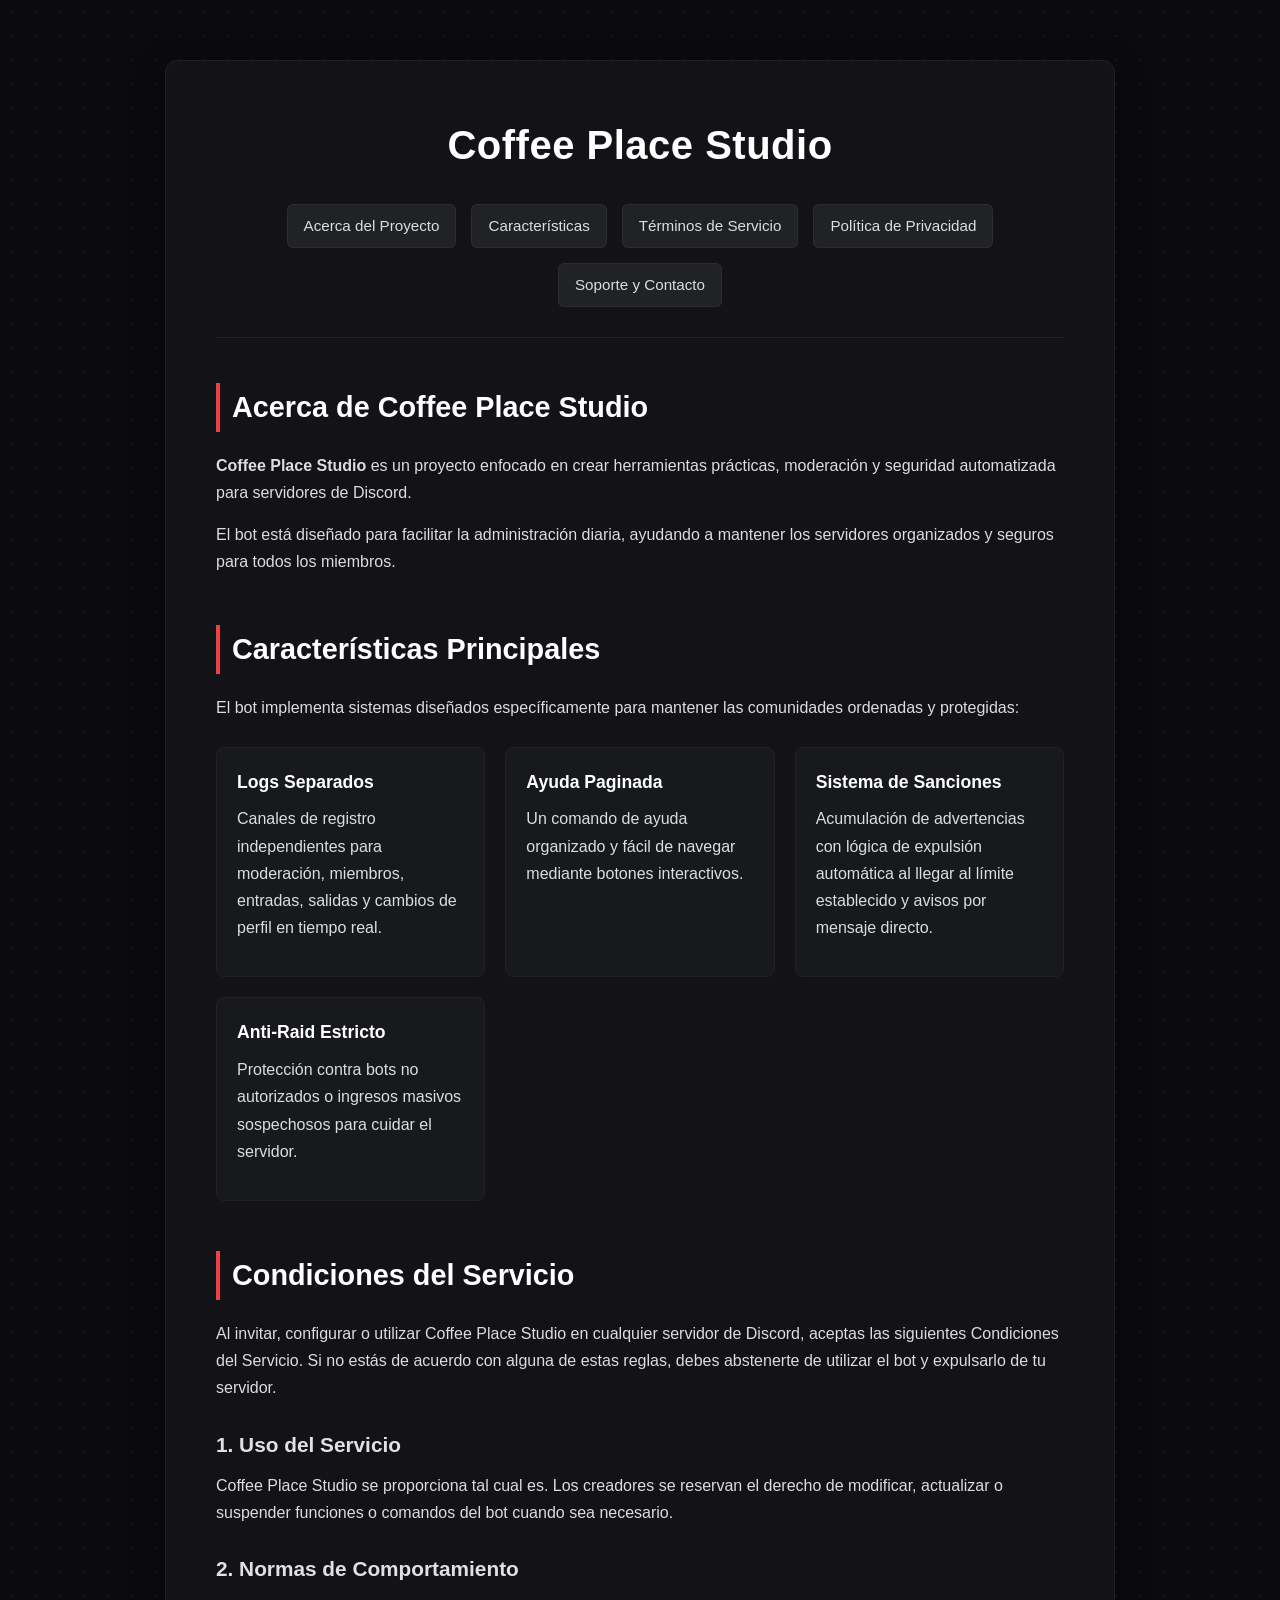
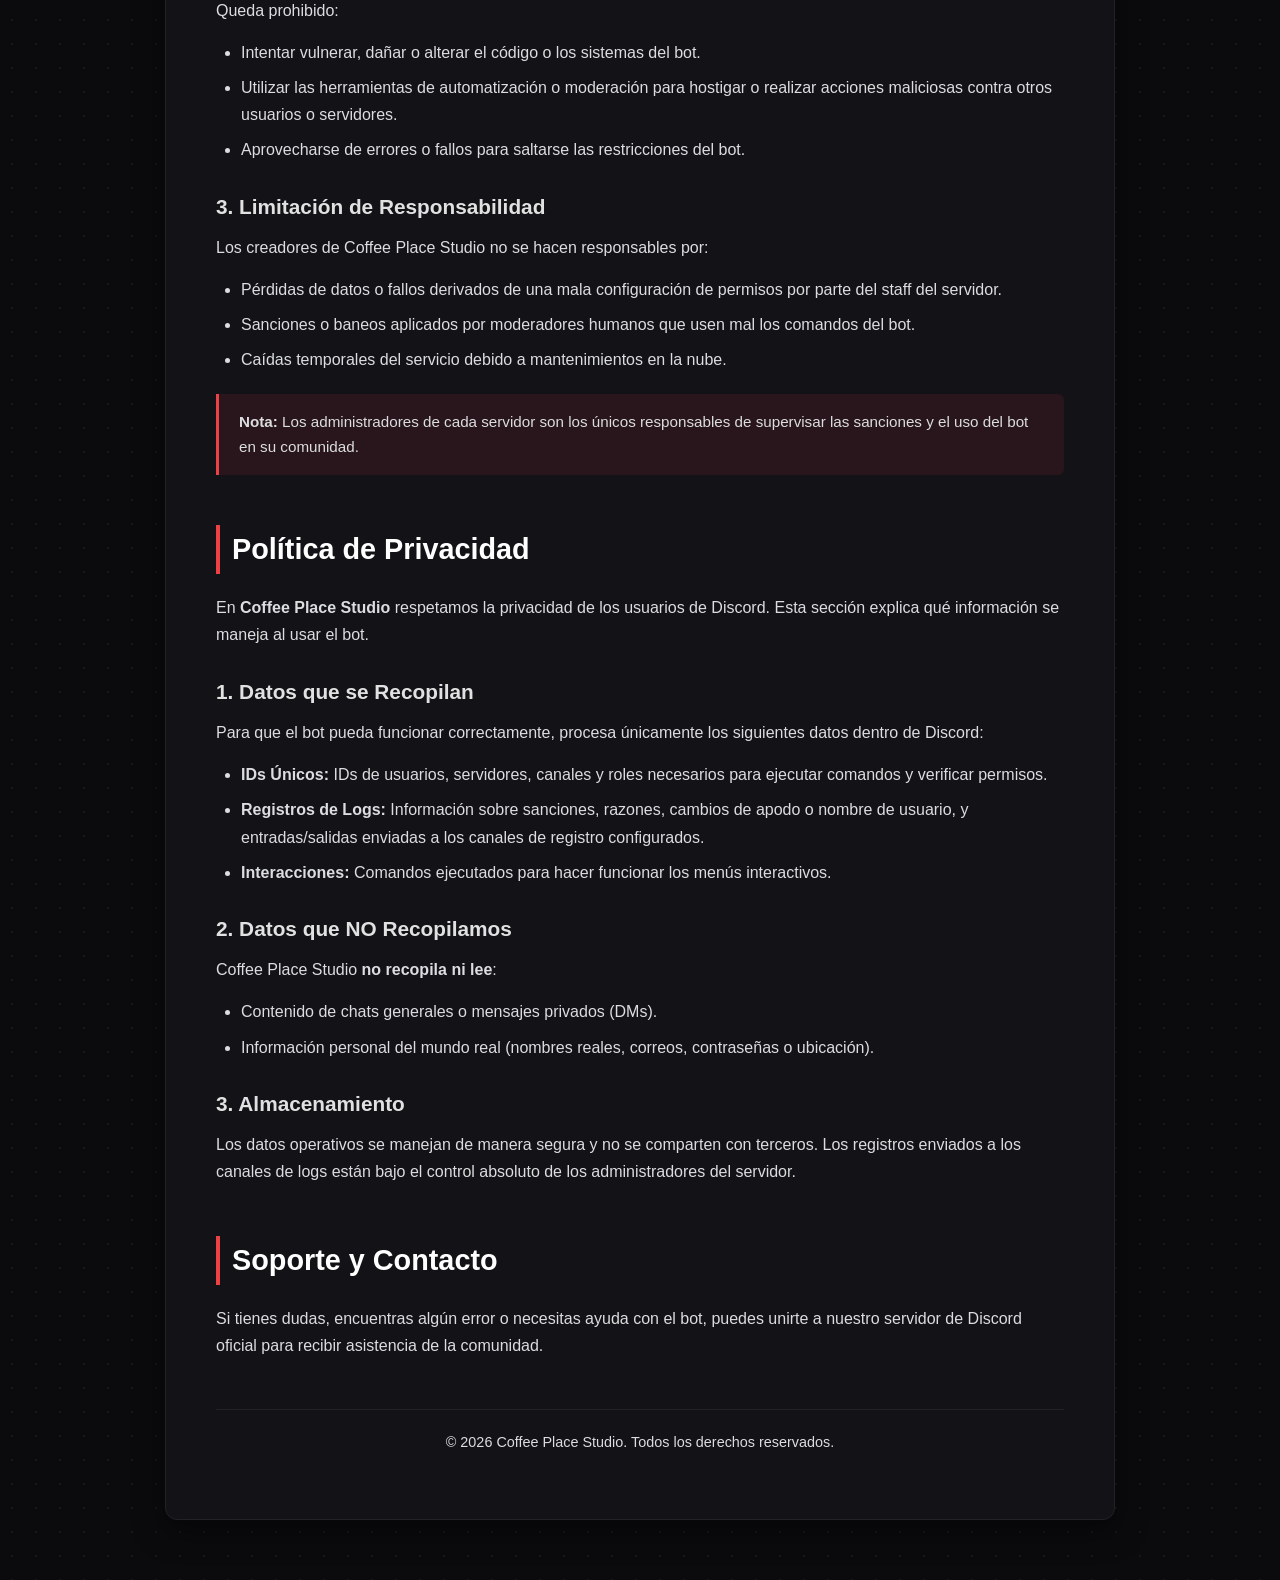
<file: index.html>
<!DOCTYPE html>
<html lang="es">
<head>
    <meta charset="UTF-8">
    <meta name="viewport" content="width=device-width, initial-scale=1.0">
    <title>Coffee Place Studio - Legal, Términos y Privacidad</title>
    <style>
        :root {
            --bg-color: #0b0b0e;
            --panel-bg: #121217;
            --accent-color: #ED4245;
            --text-main: #dcddde;
            --text-muted: #8e9297;
            --border-color: #202225;
        }

        * {
            box-sizing: border-box;
            margin: 0;
            padding: 0;
        }

        body {
            font-family: 'Segoe UI', Tahoma, Geneva, Verdana, sans-serif;
            background-color: var(--bg-color);
            color: var(--text-main);
            line-height: 1.7;
            background-image: radial-gradient(rgba(255, 255, 255, 0.05) 1px, transparent 1px);
            background-size: 24px 24px;
            padding: 20px;
        }

        .container {
            max-width: 950px;
            margin: 40px auto;
            background: var(--panel-bg);
            border: 1px solid var(--border-color);
            border-radius: 12px;
            padding: 50px;
            box-shadow: 0 10px 30px rgba(0, 0, 0, 0.5);
        }

        header {
            text-align: center;
            margin-bottom: 40px;
            border-bottom: 1px solid var(--border-color);
            padding-bottom: 30px;
        }

        h1 {
            color: #ffffff;
            font-size: 2.5rem;
            margin-bottom: 10px;
            letter-spacing: 0.5px;
        }

        .nav-links {
            display: flex;
            justify-content: center;
            gap: 15px;
            margin-top: 25px;
            flex-wrap: wrap;
        }

        .nav-links a {
            color: var(--text-main);
            text-decoration: none;
            background: #202225;
            padding: 8px 16px;
            border-radius: 6px;
            transition: background 0.2s, color 0.2s;
            font-size: 0.95rem;
            border: 1px solid rgba(255, 255, 255, 0.05);
        }

        .nav-links a:hover {
            background: var(--accent-color);
            color: #fff;
        }

        section {
            margin-bottom: 50px;
        }

        h2 {
            color: #ffffff;
            font-size: 1.8rem;
            margin-top: 45px;
            margin-bottom: 20px;
            border-left: 4px solid var(--accent-color);
            padding-left: 12px;
        }

        h3 {
            color: #e1e1e1;
            font-size: 1.3rem;
            margin-top: 25px;
            margin-bottom: 10px;
        }

        p {
            margin-bottom: 15px;
            color: var(--text-main);
        }

        ul {
            margin-bottom: 20px;
            padding-left: 25px;
        }

        li {
            margin-bottom: 8px;
            color: var(--text-main);
        }

        .highlight-box {
            background: rgba(237, 66, 69, 0.1);
            border-left: 3px solid var(--accent-color);
            padding: 15px 20px;
            border-radius: 0 6px 6px 0;
            margin: 20px 0;
            font-size: 0.95rem;
        }

        .grid-features {
            display: grid;
            grid-template-columns: repeat(auto-fit, minmax(260px, 1fr));
            gap: 20px;
            margin: 25px 0;
        }

        .feature-card {
            background: #18191c;
            border: 1px solid var(--border-color);
            padding: 20px;
            border-radius: 8px;
        }

        .feature-card h4 {
            color: #ffffff;
            margin-bottom: 8px;
            font-size: 1.1rem;
        }

        footer {
            text-align: center;
            margin-top: 50px;
            padding-top: 20px;
            border-top: 1px solid var(--border-color);
            color: var(--text-muted);
            font-size: 0.9rem;
        }
    </style>
</head>
<body>

    <div class="container">
        <header>
            <h1>Coffee Place Studio</h1>
            <div class="nav-links">
                <a href="#acerca">Acerca del Proyecto</a>
                <a href="#caracteristicas">Características</a>
                <a href="#terminos">Términos de Servicio</a>
                <a href="#privacidad">Política de Privacidad</a>
                <a href="#soporte">Soporte y Contacto</a>
            </div>
        </header>

        <section id="acerca">
            <h2>Acerca de Coffee Place Studio</h2>
            <p><strong>Coffee Place Studio</strong> es un proyecto enfocado en crear herramientas prácticas, moderación y seguridad automatizada para servidores de Discord.</p>
            <p>El bot está diseñado para facilitar la administración diaria, ayudando a mantener los servidores organizados y seguros para todos los miembros.</p>
        </section>

        <section id="caracteristicas">
            <h2>Características Principales</h2>
            <p>El bot implementa sistemas diseñados específicamente para mantener las comunidades ordenadas y protegidas:</p>
            <div class="grid-features">
                <div class="feature-card">
                    <h4>Logs Separados</h4>
                    <p>Canales de registro independientes para moderación, miembros, entradas, salidas y cambios de perfil en tiempo real.</p>
                </div>
                <div class="feature-card">
                    <h4>Ayuda Paginada</h4>
                    <p>Un comando de ayuda organizado y fácil de navegar mediante botones interactivos.</p>
                </div>
                <div class="feature-card">
                    <h4>Sistema de Sanciones</h4>
                    <p>Acumulación de advertencias con lógica de expulsión automática al llegar al límite establecido y avisos por mensaje directo.</p>
                </div>
                <div class="feature-card">
                    <h4>Anti-Raid Estricto</h4>
                    <p>Protección contra bots no autorizados o ingresos masivos sospechosos para cuidar el servidor.</p>
                </div>
            </div>
        </section>

        <section id="terminos">
            <h2>Condiciones del Servicio</h2>
            <p>Al invitar, configurar o utilizar Coffee Place Studio en cualquier servidor de Discord, aceptas las siguientes Condiciones del Servicio. Si no estás de acuerdo con alguna de estas reglas, debes abstenerte de utilizar el bot y expulsarlo de tu servidor.</p>

            <h3>1. Uso del Servicio</h3>
            <p>Coffee Place Studio se proporciona tal cual es. Los creadores se reservan el derecho de modificar, actualizar o suspender funciones o comandos del bot cuando sea necesario.</p>

            <h3>2. Normas de Comportamiento</h3>
            <p>Queda prohibido:</p>
            <ul>
                <li>Intentar vulnerar, dañar o alterar el código o los sistemas del bot.</li>
                <li>Utilizar las herramientas de automatización o moderación para hostigar o realizar acciones maliciosas contra otros usuarios o servidores.</li>
                <li>Aprovecharse de errores o fallos para saltarse las restricciones del bot.</li>
            </ul>

            <h3>3. Limitación de Responsabilidad</h3>
            <p>Los creadores de Coffee Place Studio no se hacen responsables por:</p>
            <ul>
                <li>Pérdidas de datos o fallos derivados de una mala configuración de permisos por parte del staff del servidor.</li>
                <li>Sanciones o baneos aplicados por moderadores humanos que usen mal los comandos del bot.</li>
                <li>Caídas temporales del servicio debido a mantenimientos en la nube.</li>
            </ul>

            <div class="highlight-box">
                <strong>Nota:</strong> Los administradores de cada servidor son los únicos responsables de supervisar las sanciones y el uso del bot en su comunidad.
            </div>
        </section>

        <section id="privacidad">
            <h2>Política de Privacidad</h2>
            <p>En <strong>Coffee Place Studio</strong> respetamos la privacidad de los usuarios de Discord. Esta sección explica qué información se maneja al usar el bot.</p>

            <h3>1. Datos que se Recopilan</h3>
            <p>Para que el bot pueda funcionar correctamente, procesa únicamente los siguientes datos dentro de Discord:</p>
            <ul>
                <li><strong>IDs Únicos:</strong> IDs de usuarios, servidores, canales y roles necesarios para ejecutar comandos y verificar permisos.</li>
                <li><strong>Registros de Logs:</strong> Información sobre sanciones, razones, cambios de apodo o nombre de usuario, y entradas/salidas enviadas a los canales de registro configurados.</li>
                <li><strong>Interacciones:</strong> Comandos ejecutados para hacer funcionar los menús interactivos.</li>
            </ul>

            <h3>2. Datos que NO Recopilamos</h3>
            <p>Coffee Place Studio <strong>no recopila ni lee</strong>:</p>
            <ul>
                <li>Contenido de chats generales o mensajes privados (DMs).</li>
                <li>Información personal del mundo real (nombres reales, correos, contraseñas o ubicación).</li>
            </ul>

            <h3>3. Almacenamiento</h3>
            <p>Los datos operativos se manejan de manera segura y no se comparten con terceros. Los registros enviados a los canales de logs están bajo el control absoluto de los administradores del servidor.</p>
        </section>

        <section id="soporte">
            <h2>Soporte y Contacto</h2>
            <p>Si tienes dudas, encuentras algún error o necesitas ayuda con el bot, puedes unirte a nuestro servidor de Discord oficial para recibir asistencia de la comunidad.</p>
        </section>

        <footer>
            <p>&copy; 2026 Coffee Place Studio. Todos los derechos reservados.</p>
        </footer>
    </div>

</body>
</html>
</file>
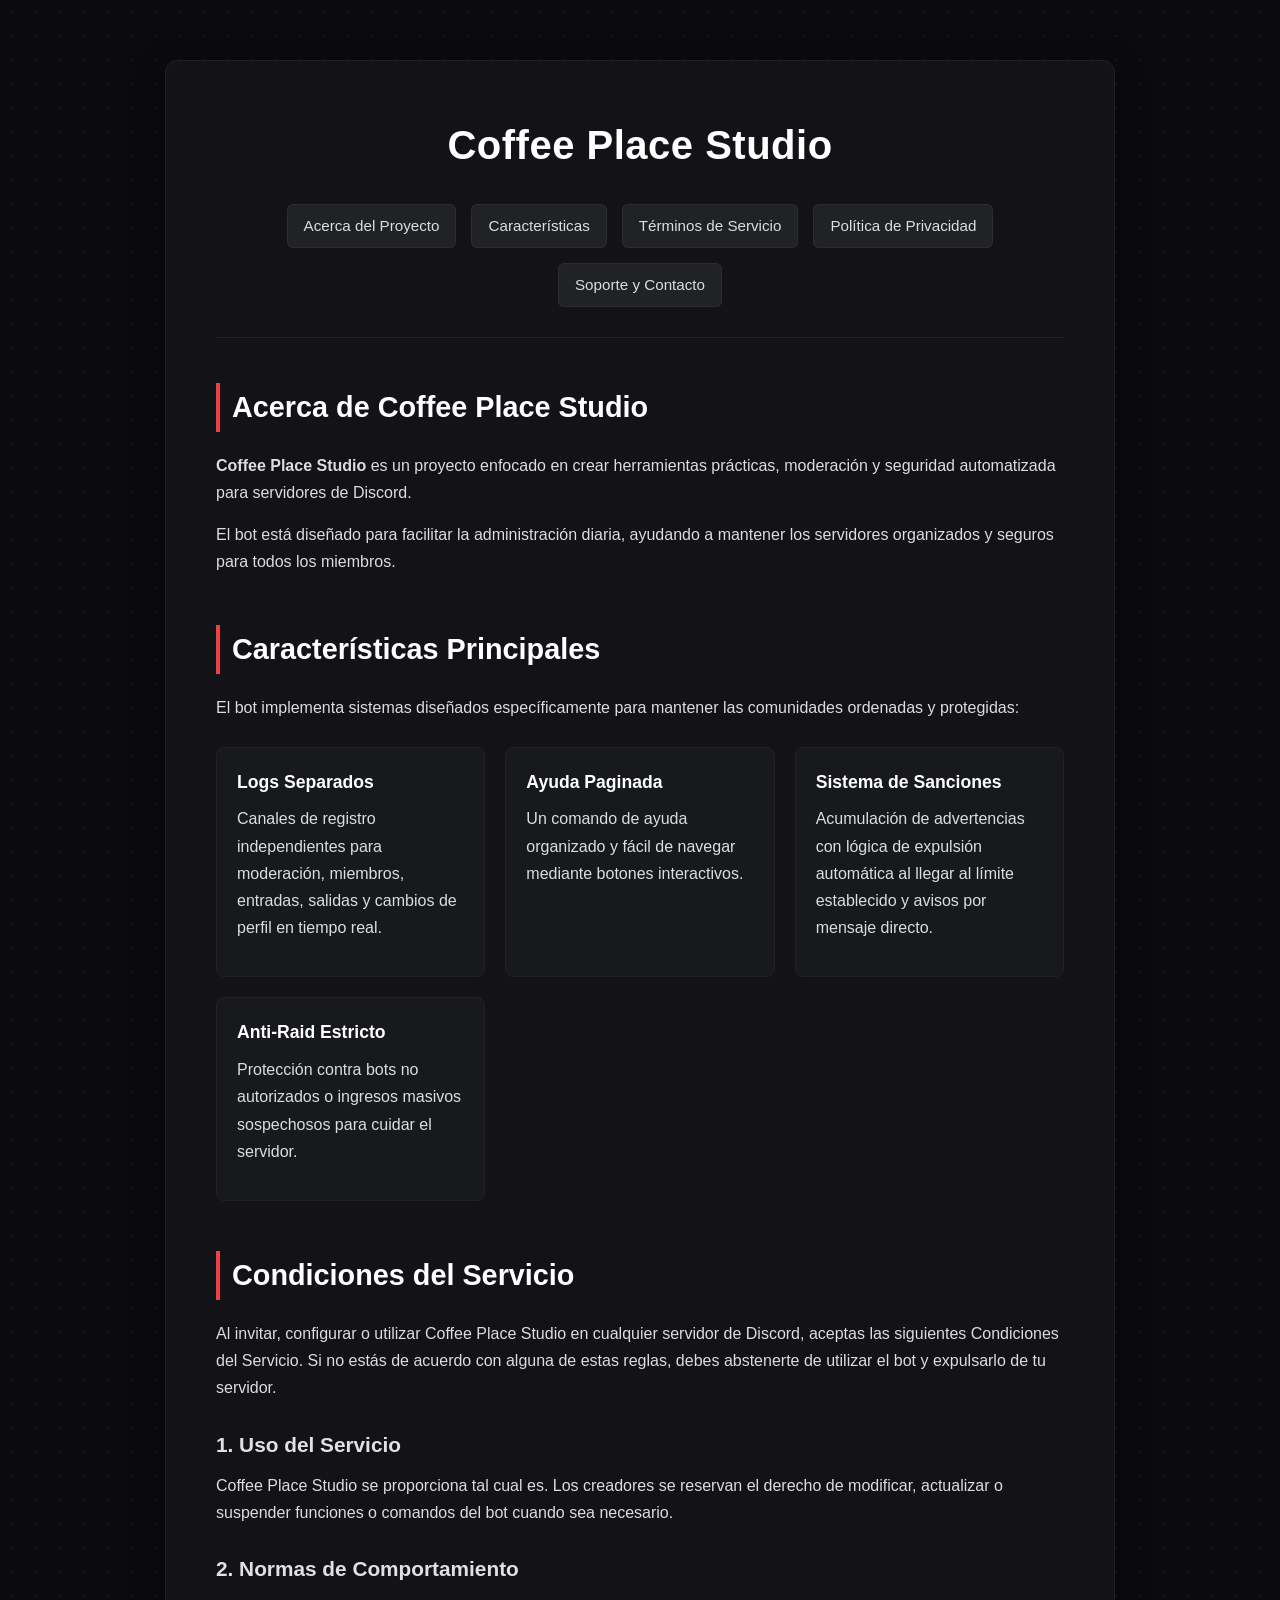
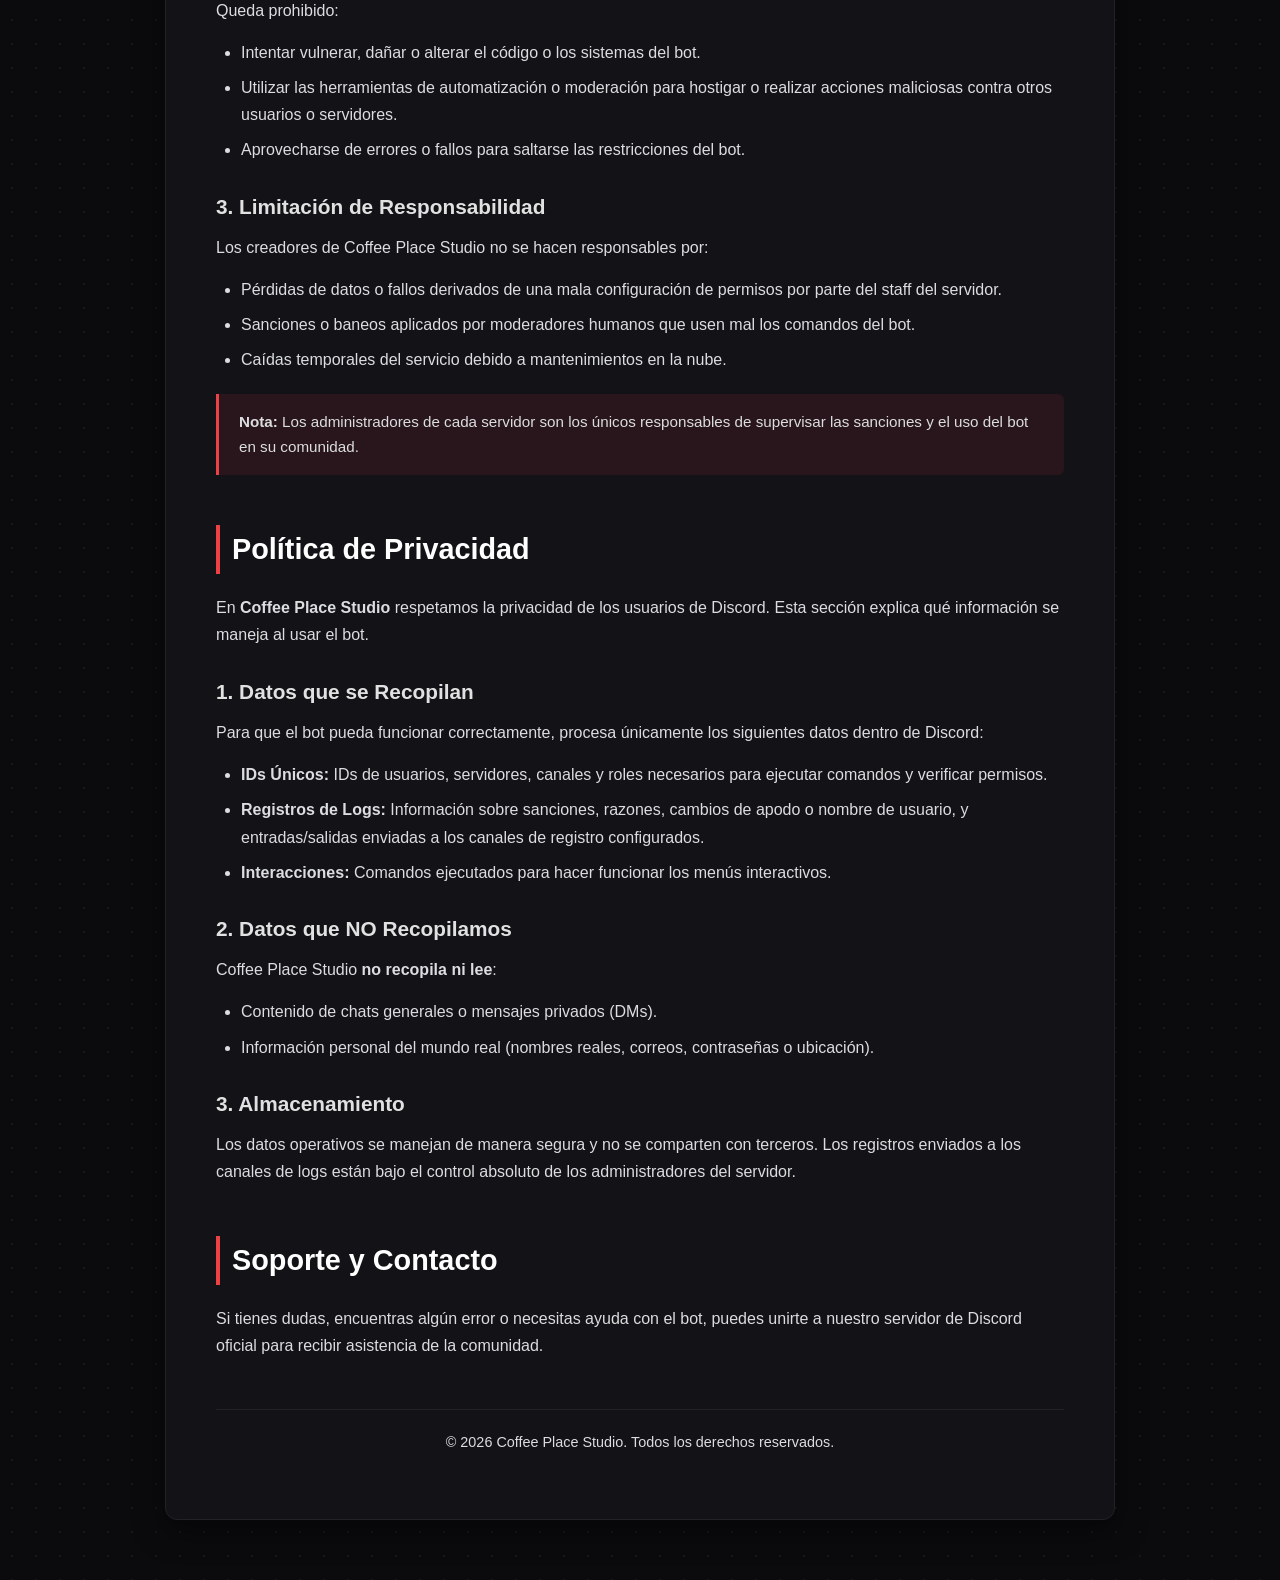
<file: web.html>
<!DOCTYPE html>
<html lang="es">
<head>
    <meta charset="UTF-8">
    <meta name="viewport" content="width=device-width, initial-scale=1.0">
    <title>Coffee Place Studio - Legal, Términos y Privacidad</title>
    <style>
        :root {
            --bg-color: #0b0b0e;
            --panel-bg: #121217;
            --accent-color: #ED4245;
            --text-main: #dcddde;
            --text-muted: #8e9297;
            --border-color: #202225;
        }

        * {
            box-sizing: border-box;
            margin: 0;
            padding: 0;
        }

        body {
            font-family: 'Segoe UI', Tahoma, Geneva, Verdana, sans-serif;
            background-color: var(--bg-color);
            color: var(--text-main);
            line-height: 1.7;
            background-image: radial-gradient(rgba(255, 255, 255, 0.05) 1px, transparent 1px);
            background-size: 24px 24px;
            padding: 20px;
        }

        .container {
            max-width: 950px;
            margin: 40px auto;
            background: var(--panel-bg);
            border: 1px solid var(--border-color);
            border-radius: 12px;
            padding: 50px;
            box-shadow: 0 10px 30px rgba(0, 0, 0, 0.5);
        }

        header {
            text-align: center;
            margin-bottom: 40px;
            border-bottom: 1px solid var(--border-color);
            padding-bottom: 30px;
        }

        h1 {
            color: #ffffff;
            font-size: 2.5rem;
            margin-bottom: 10px;
            letter-spacing: 0.5px;
        }

        .nav-links {
            display: flex;
            justify-content: center;
            gap: 15px;
            margin-top: 25px;
            flex-wrap: wrap;
        }

        .nav-links a {
            color: var(--text-main);
            text-decoration: none;
            background: #202225;
            padding: 8px 16px;
            border-radius: 6px;
            transition: background 0.2s, color 0.2s;
            font-size: 0.95rem;
            border: 1px solid rgba(255, 255, 255, 0.05);
        }

        .nav-links a:hover {
            background: var(--accent-color);
            color: #fff;
        }

        section {
            margin-bottom: 50px;
        }

        h2 {
            color: #ffffff;
            font-size: 1.8rem;
            margin-top: 45px;
            margin-bottom: 20px;
            border-left: 4px solid var(--accent-color);
            padding-left: 12px;
        }

        h3 {
            color: #e1e1e1;
            font-size: 1.3rem;
            margin-top: 25px;
            margin-bottom: 10px;
        }

        p {
            margin-bottom: 15px;
            color: var(--text-main);
        }

        ul {
            margin-bottom: 20px;
            padding-left: 25px;
        }

        li {
            margin-bottom: 8px;
            color: var(--text-main);
        }

        .highlight-box {
            background: rgba(237, 66, 69, 0.1);
            border-left: 3px solid var(--accent-color);
            padding: 15px 20px;
            border-radius: 0 6px 6px 0;
            margin: 20px 0;
            font-size: 0.95rem;
        }

        .grid-features {
            display: grid;
            grid-template-columns: repeat(auto-fit, minmax(260px, 1fr));
            gap: 20px;
            margin: 25px 0;
        }

        .feature-card {
            background: #18191c;
            border: 1px solid var(--border-color);
            padding: 20px;
            border-radius: 8px;
        }

        .feature-card h4 {
            color: #ffffff;
            margin-bottom: 8px;
            font-size: 1.1rem;
        }

        footer {
            text-align: center;
            margin-top: 50px;
            padding-top: 20px;
            border-top: 1px solid var(--border-color);
            color: var(--text-muted);
            font-size: 0.9rem;
        }
    </style>
</head>
<body>

    <div class="container">
        <header>
            <h1>Coffee Place Studio</h1>
            <div class="nav-links">
                <a href="#acerca">Acerca del Proyecto</a>
                <a href="#caracteristicas">Características</a>
                <a href="#terminos">Términos de Servicio</a>
                <a href="#privacidad">Política de Privacidad</a>
                <a href="#soporte">Soporte y Contacto</a>
            </div>
        </header>

        <section id="acerca">
            <h2>Acerca de Coffee Place Studio</h2>
            <p><strong>Coffee Place Studio</strong> es un proyecto enfocado en crear herramientas prácticas, moderación y seguridad automatizada para servidores de Discord.</p>
            <p>El bot está diseñado para facilitar la administración diaria, ayudando a mantener los servidores organizados y seguros para todos los miembros.</p>
        </section>

        <section id="caracteristicas">
            <h2>Características Principales</h2>
            <p>El bot implementa sistemas diseñados específicamente para mantener las comunidades ordenadas y protegidas:</p>
            <div class="grid-features">
                <div class="feature-card">
                    <h4>Logs Separados</h4>
                    <p>Canales de registro independientes para moderación, miembros, entradas, salidas y cambios de perfil en tiempo real.</p>
                </div>
                <div class="feature-card">
                    <h4>Ayuda Paginada</h4>
                    <p>Un comando de ayuda organizado y fácil de navegar mediante botones interactivos.</p>
                </div>
                <div class="feature-card">
                    <h4>Sistema de Sanciones</h4>
                    <p>Acumulación de advertencias con lógica de expulsión automática al llegar al límite establecido y avisos por mensaje directo.</p>
                </div>
                <div class="feature-card">
                    <h4>Anti-Raid Estricto</h4>
                    <p>Protección contra bots no autorizados o ingresos masivos sospechosos para cuidar el servidor.</p>
                </div>
            </div>
        </section>

        <section id="terminos">
            <h2>Condiciones del Servicio</h2>
            <p>Al invitar, configurar o utilizar Coffee Place Studio en cualquier servidor de Discord, aceptas las siguientes Condiciones del Servicio. Si no estás de acuerdo con alguna de estas reglas, debes abstenerte de utilizar el bot y expulsarlo de tu servidor.</p>

            <h3>1. Uso del Servicio</h3>
            <p>Coffee Place Studio se proporciona tal cual es. Los creadores se reservan el derecho de modificar, actualizar o suspender funciones o comandos del bot cuando sea necesario.</p>

            <h3>2. Normas de Comportamiento</h3>
            <p>Queda prohibido:</p>
            <ul>
                <li>Intentar vulnerar, dañar o alterar el código o los sistemas del bot.</li>
                <li>Utilizar las herramientas de automatización o moderación para hostigar o realizar acciones maliciosas contra otros usuarios o servidores.</li>
                <li>Aprovecharse de errores o fallos para saltarse las restricciones del bot.</li>
            </ul>

            <h3>3. Limitación de Responsabilidad</h3>
            <p>Los creadores de Coffee Place Studio no se hacen responsables por:</p>
            <ul>
                <li>Pérdidas de datos o fallos derivados de una mala configuración de permisos por parte del staff del servidor.</li>
                <li>Sanciones o baneos aplicados por moderadores humanos que usen mal los comandos del bot.</li>
                <li>Caídas temporales del servicio debido a mantenimientos en la nube.</li>
            </ul>

            <div class="highlight-box">
                <strong>Nota:</strong> Los administradores de cada servidor son los únicos responsables de supervisar las sanciones y el uso del bot en su comunidad.
            </div>
        </section>

        <section id="privacidad">
            <h2>Política de Privacidad</h2>
            <p>En <strong>Coffee Place Studio</strong> respetamos la privacidad de los usuarios de Discord. Esta sección explica qué información se maneja al usar el bot.</p>

            <h3>1. Datos que se Recopilan</h3>
            <p>Para que el bot pueda funcionar correctamente, procesa únicamente los siguientes datos dentro de Discord:</p>
            <ul>
                <li><strong>IDs Únicos:</strong> IDs de usuarios, servidores, canales y roles necesarios para ejecutar comandos y verificar permisos.</li>
                <li><strong>Registros de Logs:</strong> Información sobre sanciones, razones, cambios de apodo o nombre de usuario, y entradas/salidas enviadas a los canales de registro configurados.</li>
                <li><strong>Interacciones:</strong> Comandos ejecutados para hacer funcionar los menús interactivos.</li>
            </ul>

            <h3>2. Datos que NO Recopilamos</h3>
            <p>Coffee Place Studio <strong>no recopila ni lee</strong>:</p>
            <ul>
                <li>Contenido de chats generales o mensajes privados (DMs).</li>
                <li>Información personal del mundo real (nombres reales, correos, contraseñas o ubicación).</li>
            </ul>

            <h3>3. Almacenamiento</h3>
            <p>Los datos operativos se manejan de manera segura y no se comparten con terceros. Los registros enviados a los canales de logs están bajo el control absoluto de los administradores del servidor.</p>
        </section>

        <section id="soporte">
            <h2>Soporte y Contacto</h2>
            <p>Si tienes dudas, encuentras algún error o necesitas ayuda con el bot, puedes unirte a nuestro servidor de Discord oficial para recibir asistencia de la comunidad.</p>
        </section>

        <footer>
            <p>&copy; 2026 Coffee Place Studio. Todos los derechos reservados.</p>
        </footer>
    </div>

</body>
</html>
</file>
